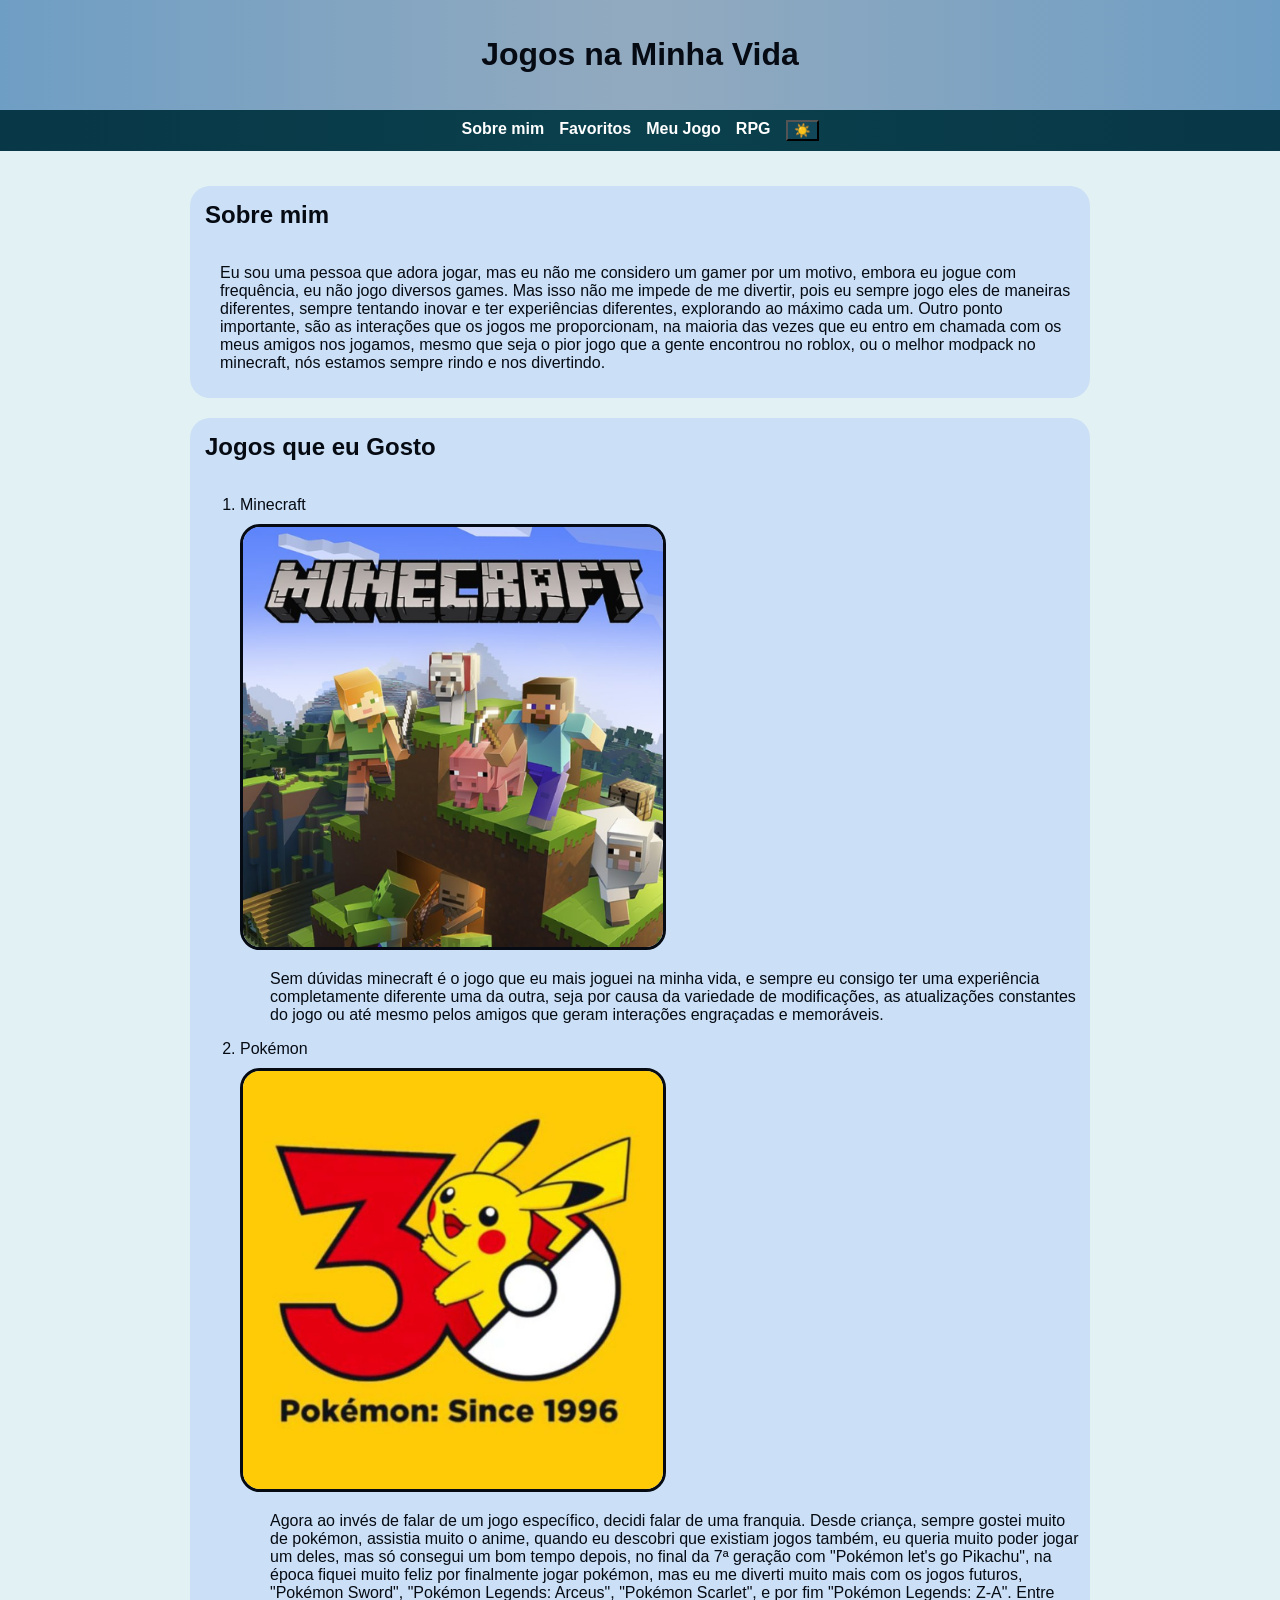
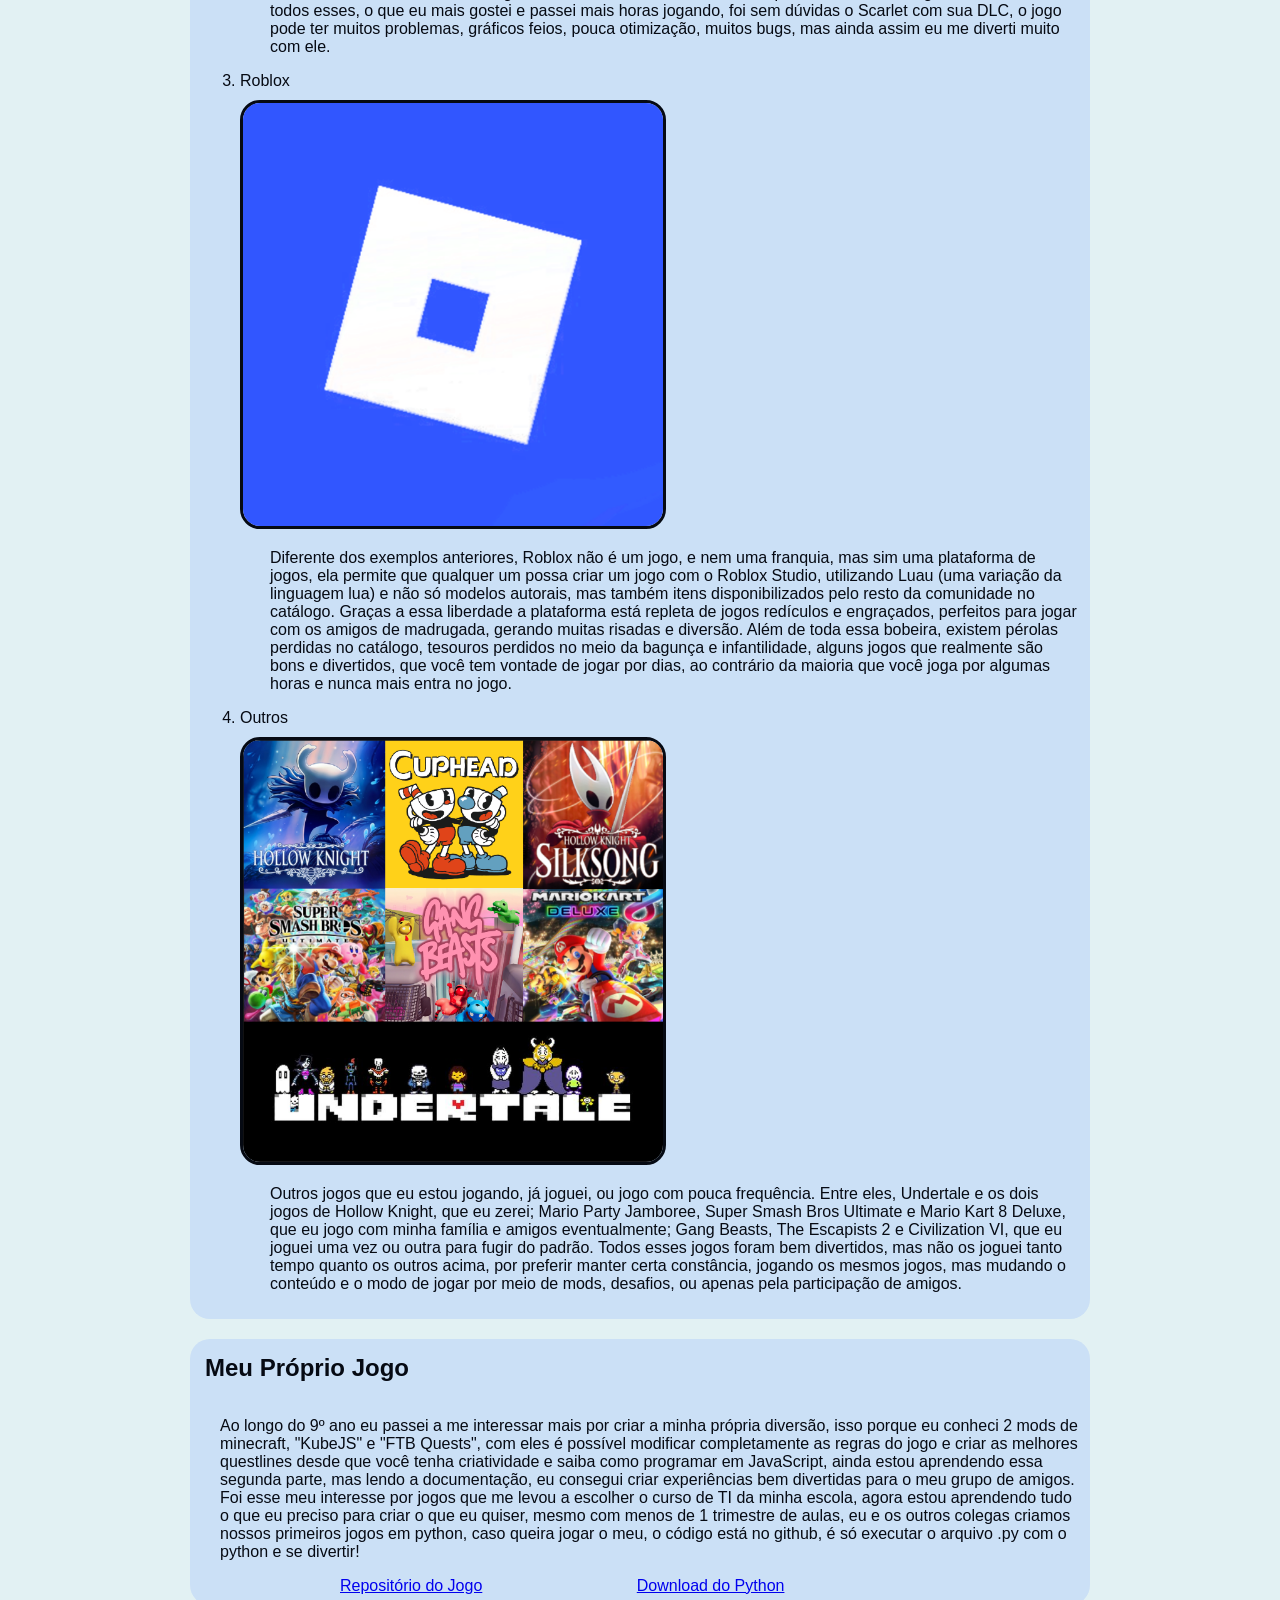
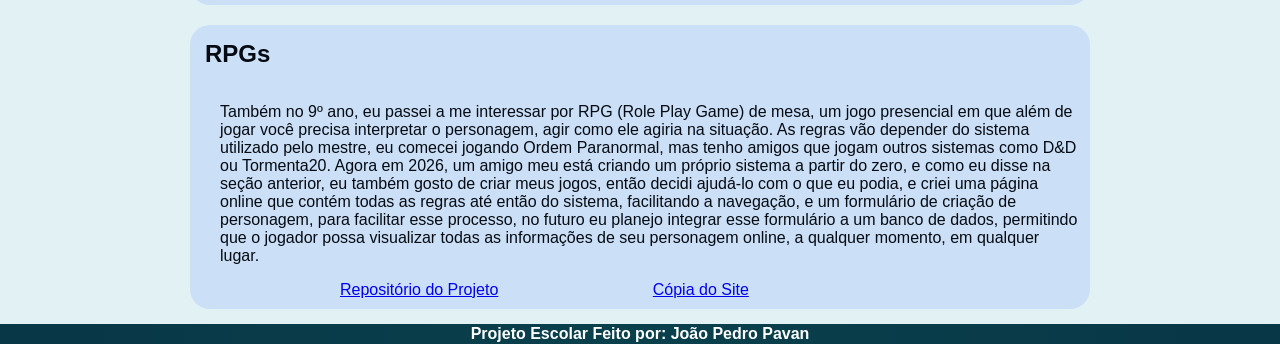
<file: index.html>
<!DOCTYPE html>
<html lang="pt-br">
<head>
    <meta charset="UTF-8">
    <meta name="viewport" content="width=device-width, initial-scale=1.0">
    <link rel="stylesheet" href="css/style.css">
    <title>Jogos</title>
</head>
<body>
    <header>
        <h1>Jogos na Minha Vida</h1>
    </header>

    <nav>
        <a href="#sobre">Sobre mim</a>
        <a href="#preferencias">Favoritos</a>
        <a href="#meu_jogo">Meu Jogo</a>
        <a href="#rpg">RPG</a>
        <button class="theme">☀️</button>
    </nav>

    <main>
        <section id="sobre">
            <h2>Sobre mim</h2>
            <p>
                Eu sou uma pessoa que adora jogar, mas eu não me considero um gamer por um motivo, embora eu jogue com frequência, eu não jogo diversos games. Mas isso não me impede de 
                me divertir, pois eu sempre jogo eles de maneiras diferentes, sempre tentando inovar e ter experiências diferentes, explorando ao máximo cada um. Outro ponto importante, são
                as interações que os jogos me proporcionam, na maioria das vezes que eu entro em chamada com os meus amigos nos jogamos, mesmo que seja o pior jogo que a gente encontrou no roblox,
                ou o melhor modpack no minecraft, nós estamos sempre rindo e nos divertindo.
            </p>
        </section>

        <section id="preferencias">
            <h2>Jogos que eu Gosto</h2>
            <ol>
                <li>Minecraft</li>
                <img id="mine" src="imagem/Mine.png" alt="Minecraft">
                <p>
                    Sem dúvidas minecraft é o jogo que eu mais joguei na minha vida, e sempre eu consigo ter uma experiência completamente diferente uma da outra, seja por causa da 
                    variedade de modificações, as atualizações constantes do jogo ou até mesmo pelos amigos que geram interações engraçadas e memoráveis.
                </p>

                <li>Pokémon</li>
                <img id="pkmn" src="imagem/Pkmn.png" alt="Pokémon">
                <p>
                    Agora ao invés de falar de um jogo específico, decidi falar de uma franquia. Desde criança, sempre gostei muito de pokémon, assistia muito o anime, quando eu 
                    descobri que existiam jogos também, eu queria muito poder jogar um deles, mas só consegui um bom tempo depois, no final da 7ª geração com "Pokémon let's go Pikachu", na 
                    época fiquei muito feliz por finalmente jogar pokémon, mas eu me diverti muito mais com os jogos futuros, "Pokémon Sword", "Pokémon Legends: Arceus", "Pokémon 
                    Scarlet", e por fim "Pokémon Legends: Z-A". Entre todos esses, o que eu mais gostei e passei mais horas jogando, foi sem dúvidas o Scarlet com sua DLC, o jogo 
                    pode ter muitos problemas, gráficos feios, pouca otimização, muitos bugs, mas ainda assim eu me diverti muito com ele.
                </p>

                <li>Roblox</li>
                <img id="robux" src="imagem/Robux.png" alt="Roblox">
                <p>
                    Diferente dos exemplos anteriores, Roblox não é um jogo, e nem uma franquia, mas sim uma plataforma de jogos, ela permite que qualquer um possa criar um jogo com 
                    o Roblox Studio, utilizando Luau (uma variação da linguagem lua) e não só modelos autorais, mas também itens disponibilizados pelo resto da comunidade no catálogo. 
                    Graças a essa liberdade a plataforma está repleta de jogos redículos e engraçados, perfeitos para jogar com os amigos de madrugada, gerando muitas risadas e 
                    diversão. Além de toda essa bobeira, existem pérolas perdidas no catálogo, tesouros perdidos no meio da bagunça e infantilidade, alguns jogos que realmente são 
                    bons e divertidos, que você tem vontade de jogar por dias, ao contrário da maioria que você joga por algumas horas e nunca mais entra no jogo. 
                </p>

                <li>Outros</li>
                <img src="imagem/Outros.png" alt="Outros">
                <p>
                    Outros jogos que eu estou jogando, já joguei, ou jogo com pouca frequência. Entre eles, Undertale e os dois jogos de Hollow Knight, que eu zerei; Mario Party Jamboree, 
                    Super Smash Bros Ultimate e Mario Kart 8 Deluxe, que eu jogo com minha família e amigos eventualmente; Gang Beasts, The Escapists 2 e Civilization VI, que eu joguei uma 
                    vez ou outra para fugir do padrão. Todos esses jogos foram bem divertidos, mas não os joguei tanto tempo quanto os outros acima, por 
                    preferir manter certa constância, jogando os mesmos jogos, mas mudando o conteúdo e o modo de jogar por meio de mods, desafios, ou apenas pela participação de amigos.
                </p>
            </ol>
        </section>

        <section id="meu_jogo">
            <h2>Meu Próprio Jogo</h2>
            <p>
                Ao longo do 9º ano eu passei a me interessar mais por criar a minha própria diversão, isso porque eu conheci 2 mods de minecraft, "KubeJS" e "FTB Quests", com eles é possível 
                modificar completamente as regras do jogo e criar as melhores questlines desde que você tenha criatividade e saiba como programar em JavaScript, ainda estou aprendendo essa segunda 
                parte, mas lendo a documentação, eu consegui criar experiências bem divertidas para o meu grupo de amigos. Foi esse meu interesse por jogos que me levou a escolher o curso de 
                TI da minha escola, agora estou aprendendo tudo o que eu preciso para criar o que eu quiser, mesmo com menos de 1 trimestre de aulas, eu e os outros colegas criamos nossos 
                primeiros jogos em python, caso queira jogar o meu, o código está no github, é só executar o arquivo .py com o python e se divertir!
            </p>
            <a class="link" target="_blank" href="https://github.com/joaopavan-ort/N3">Repositório do Jogo</a>
            <a class="link" target="_blank" href="https://www.python.org/downloads/">Download do Python</a>
        </section>

        <section id="rpg">
            <h2>RPGs</h2>
            <p>
                Também no 9º ano, eu passei a me interessar por RPG (Role Play Game) de mesa, um jogo presencial em que além de jogar você precisa interpretar o personagem, 
                agir como ele agiria na situação. As regras vão depender do sistema utilizado pelo mestre, eu comecei jogando Ordem Paranormal, mas tenho amigos que jogam outros 
                sistemas como D&D ou Tormenta20. Agora em 2026, um amigo meu está criando um próprio sistema a partir do zero, e como eu disse na seção anterior, eu também gosto 
                de criar meus jogos, então decidi ajudá-lo com o que eu podia, e criei uma página online que contém todas as regras até então do sistema, facilitando a navegação, 
                e um formulário de criação de personagem, para facilitar esse processo, no futuro eu planejo integrar esse formulário a um banco de dados, permitindo que o jogador possa 
                visualizar todas as informações de seu personagem online, a qualquer momento, em qualquer lugar.
            </p>
            <a class="link" target="_blank" href="https://github.com/joaopavan-pv/Volfatum">Repositório do Projeto</a>
            <a class="link" href="volfatum.html"> Cópia do Site</a>
        </section>
    </main>

    <footer>Projeto Escolar Feito por:  João Pedro Pavan</footer>

    <script>
        const section = document.querySelectorAll("section")
        const tema = document.querySelector(".theme")
        tema.addEventListener("click", () => {
            tema.classList.toggle("active");
            tema.innerText = tema.classList.contains("active") ? "🌙" : "☀️";
            document.body.classList.toggle("dark");
            section.forEach(function(secao) {
                secao.classList.toggle("dark");
            });
        })

        const mineImage = document.querySelector("#mine");
        mineImage.onclick = () => {
        const mySrc = mineImage.getAttribute("src");
        if (mySrc === "imagem/Mine.png") {
            mineImage.setAttribute("src", "imagem/Mine2.png");
        } else {
            mineImage.setAttribute("src", "imagem/Mine.png");
        }
        };

        const pokeImage = document.querySelector("#pkmn");
        pokeImage.onclick = () => {
        const mySrc = pokeImage.getAttribute("src");
        if (mySrc === "imagem/Pkmn.png") {
            pokeImage.setAttribute("src", "imagem/Pkmn2.png");
        } else {
            pokeImage.setAttribute("src", "imagem/Pkmn.png");
        }
        };

        const robuxImage = document.querySelector("#robux");
        robuxImage.onclick = () => {
        const mySrc = robuxImage.getAttribute("src");
        if (mySrc === "imagem/Robux.png") {
            robuxImage.setAttribute("src", "imagem/Robux2.png");
        } else {
            robuxImage.setAttribute("src", "imagem/Robux.png");
        }
        };
    </script>
</body>
</html>
</file>
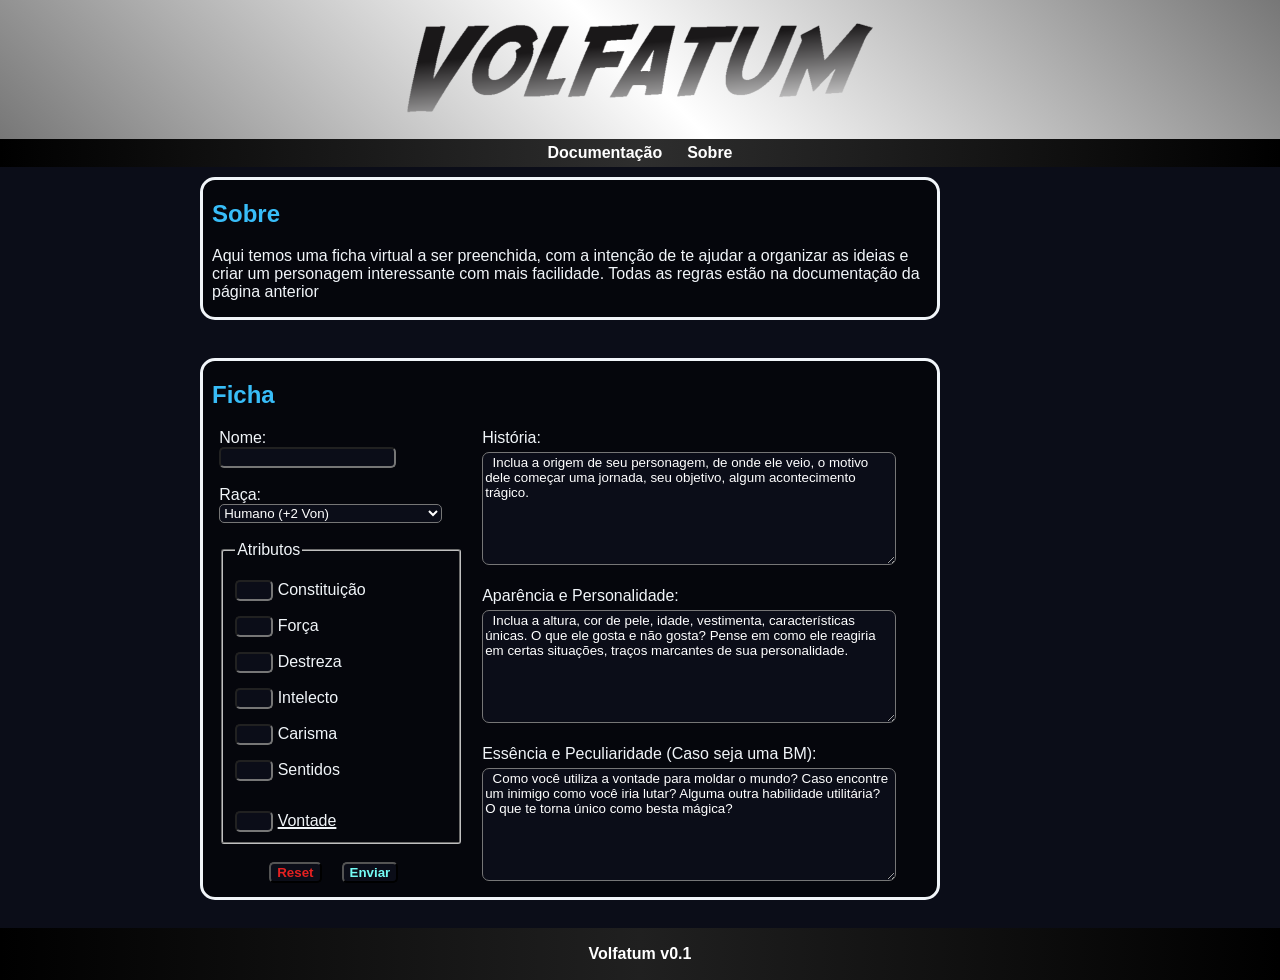
<file: formulario.html>
<!DOCTYPE html>
<html lang="pt-BR">
    <head>
        <meta charset="UTF-8">
        <meta name="viewport" content="width=device-width, initial-scale=1.0">

        <title>Ficha Virtual</title>

        <link rel="stylesheet" href="css/estilo.css">
    </head>

    <body>
        <header>
            <img src="imagem/Volfatum.png" alt="title" height="225px" width="900px">
        </header>

        <nav>
            <a href="volfatum.html">Documentação</a>
            <a href="#criacao">Sobre</a>
        </nav>

        <main>
            <section id="criacao">
                <h2>Sobre</h2>
                <p>
                    Aqui temos uma ficha virtual a ser preenchida, com a intenção de te 
                    ajudar a organizar as ideias e criar um personagem interessante com 
                    mais facilidade. Todas as regras estão na documentação da página 
                    anterior
                </p>
            </section>
            <br>
            
            <section>
                <h2>Ficha</h2>
                <form>
                    <div id="blocos">
                        <div class="bloco">
                            <label for="nome">Nome:</label><br>
                            <input id="nome" type="text"><br><br>

                            <label for="raca">Raça:</label><br>
                            <select id="raca">
                                <optgroup label="Hominídeos">
                                    <option value="humano">Humano (+2 Von)</label>

                                    <option value="elfo">Elfo (+1 Car, +1 Des, +1 Von)</option>

                                    <option value="anao">Anão (+1 For, +1 Con, +1 Von)</option>

                                    <option value="goblin">Goblin (+1 Int, +1 Sen, +1 Von)</option>

                                    <option value="orc">Orc (+1 For, +1 Sen, +1 Von)</option>
                                </optgroup>
                                
                                <optgroup label="Bestas Mágicas">
                                    <option value="constructo">Constructo (+2 Con, +2 For/Int)</option>

                                    <option value="fantasioso">Fantasioso (+2 Car, +2 Int)</option>

                                    <option value="florestal">Florestal (+2 Sen, +2 Des/For)</option>
                                </optgroup>
                            </select><br><br>
                            
                            <fieldset id="atrBox">
                                <legend>Atributos</legend>
                                
                                <input class="atr" type="number" id="Con" min="-1" max="3">
                                <label for="Con">Constituição</label><br>

                                <input class="atr" type="number" id="For" min="-1" max="3">
                                <label for="For">Força</label><br>

                                <input class="atr" type="number" id="Des" min="-1" max="3">
                                <label for="Des">Destreza</label><br>

                                <input class="atr" type="number" id="Int" min="-1" max="3">
                                <label for="Int">Intelecto</label><br>

                                <input class="atr" type="number" id="Car" min="-1" max="3">
                                <label for="Car">Carisma</label><br>

                                <input class="atr" type="number" id="Sen" min="-1" max="3">
                                <label for="Sen">Sentidos</label><br>

                                <input class="atr" type="number" id="Von" min="0" max="2" style="margin-top: 30px;">
                                <label for="Von" style="text-decoration: underline; text-decoration-thickness: 2px;">Vontade</label><br>
                            </fieldset>

                            <br>
                            <div id="botoes">
                                <div>
                                    <input style="cursor: pointer; color: #e42121; font-weight: bold;" type="reset" value="Reset">
                                </div>

                                <div>
                                    <input style="cursor: pointer; color: #74fcf5; font-weight: bold;" id="enviar" type="submit" value="Enviar">
                                </div>
                            </div>
                        </div>
                        <br>
                        <div class="bloco" id="txt">
                            <label for="lore">História:</label><br>
                            <textarea class="txtBox" id="lore">  Inclua a origem de seu personagem, de onde ele veio, o motivo dele começar uma jornada, seu objetivo, algum acontecimento trágico.</textarea>
                            <br><br>

                            <label for="apr">Aparência e Personalidade:</label><br>
                            <textarea class="txtBox" id="apr">  Inclua a altura, cor de pele, idade, vestimenta, características únicas. O que ele gosta e não gosta? Pense em como ele reagiria em certas situações, traços marcantes de sua personalidade.</textarea>
                            <br><br>

                            <label for="ess">Essência e Peculiaridade (Caso seja uma BM):</label><br>
                            <textarea class="txtBox" id="ess">  Como você utiliza a vontade para moldar o mundo? Caso encontre um inimigo como você iria lutar? Alguma outra habilidade utilitária? O que te torna único como besta mágica?</textarea>
                        </div>
                    </div>
                </form>
            </section>
            <br>
        </main>

        <footer>
            <p>Volfatum v0.1</p>
        </footer>
    </body>
</html>
</file>
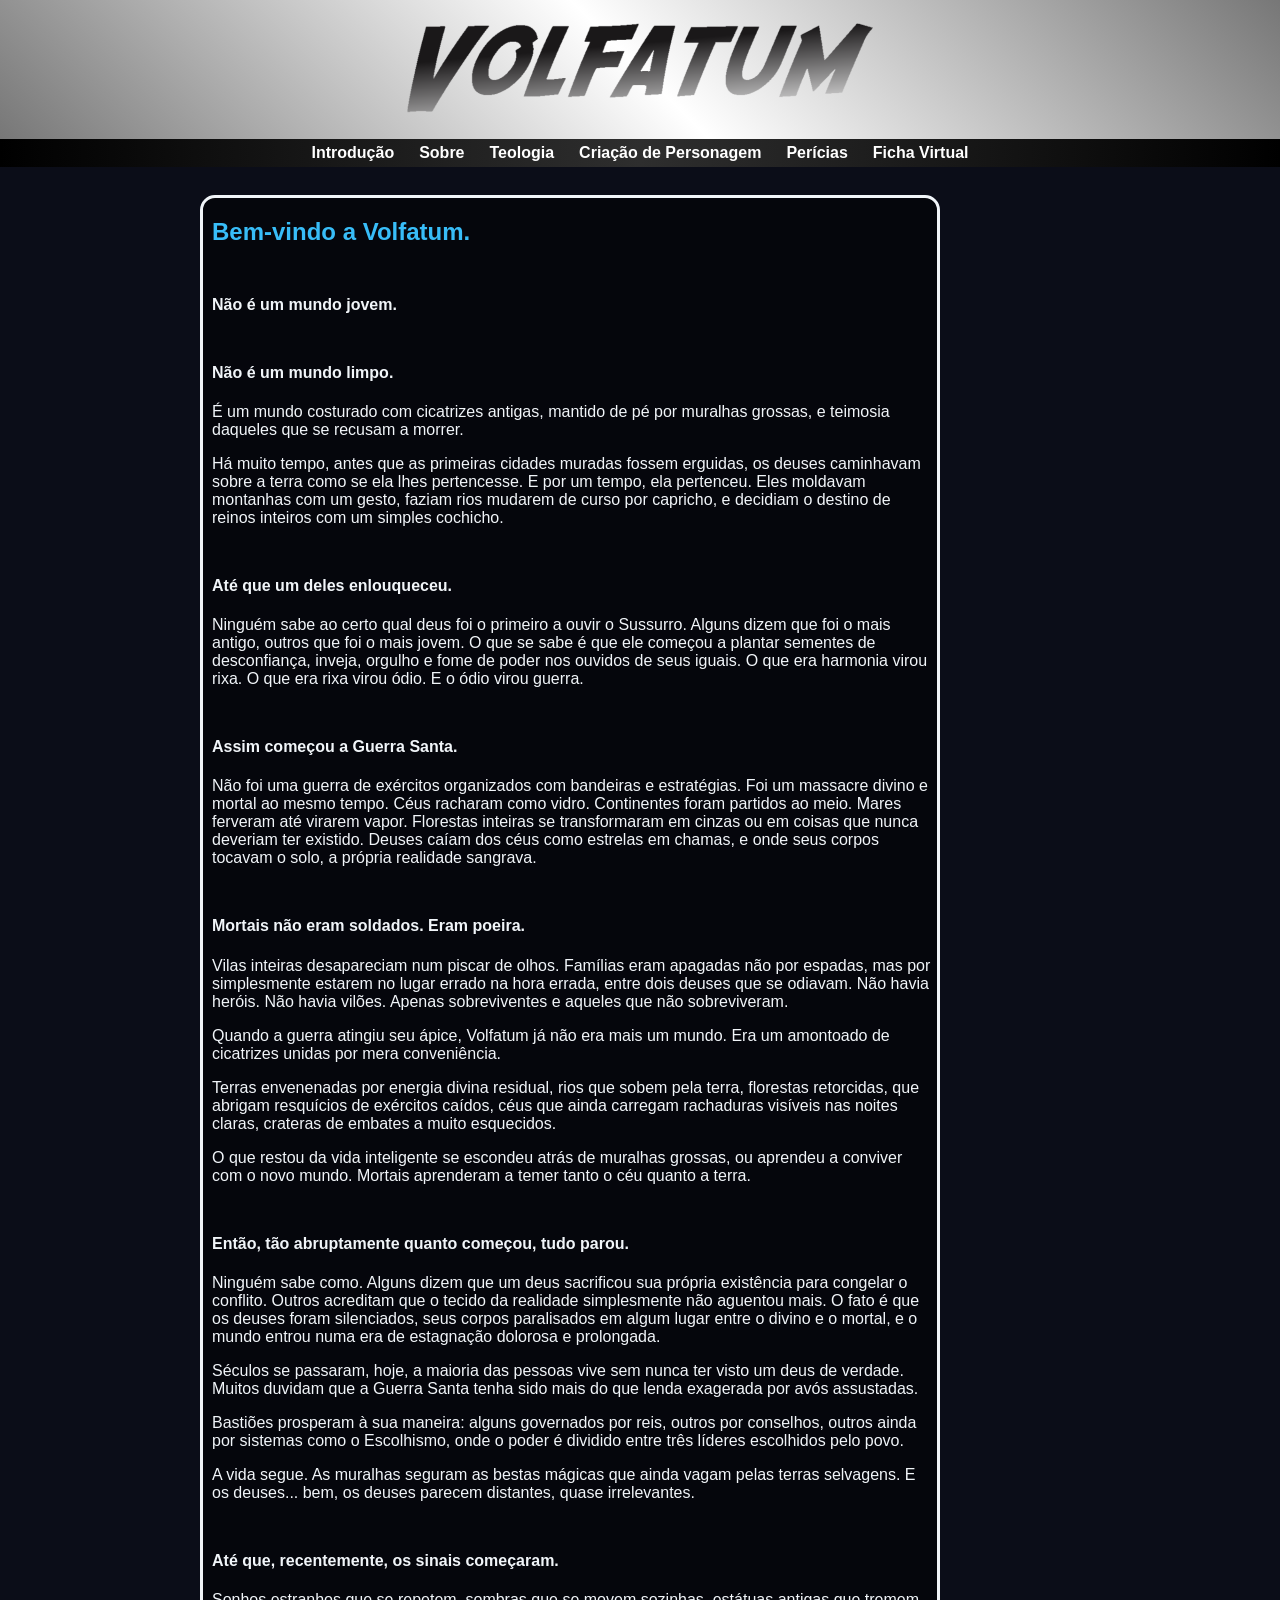
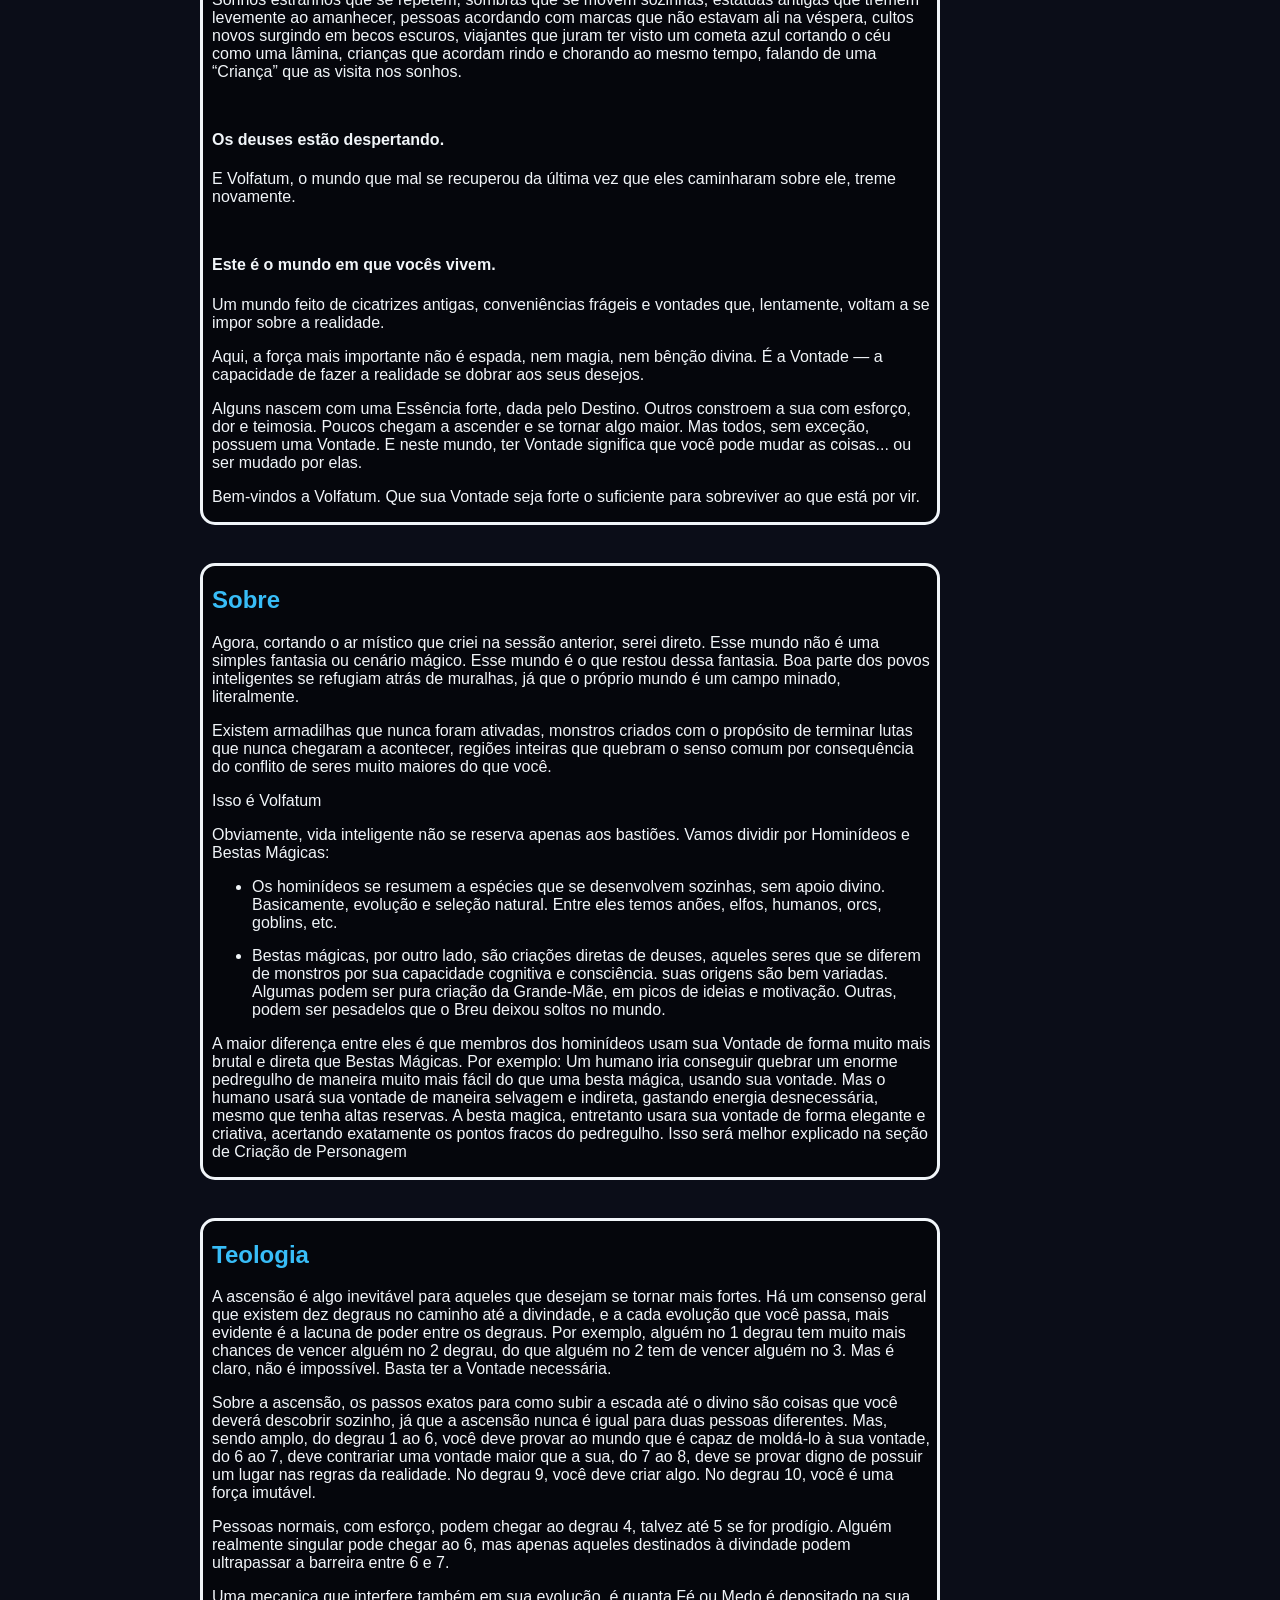
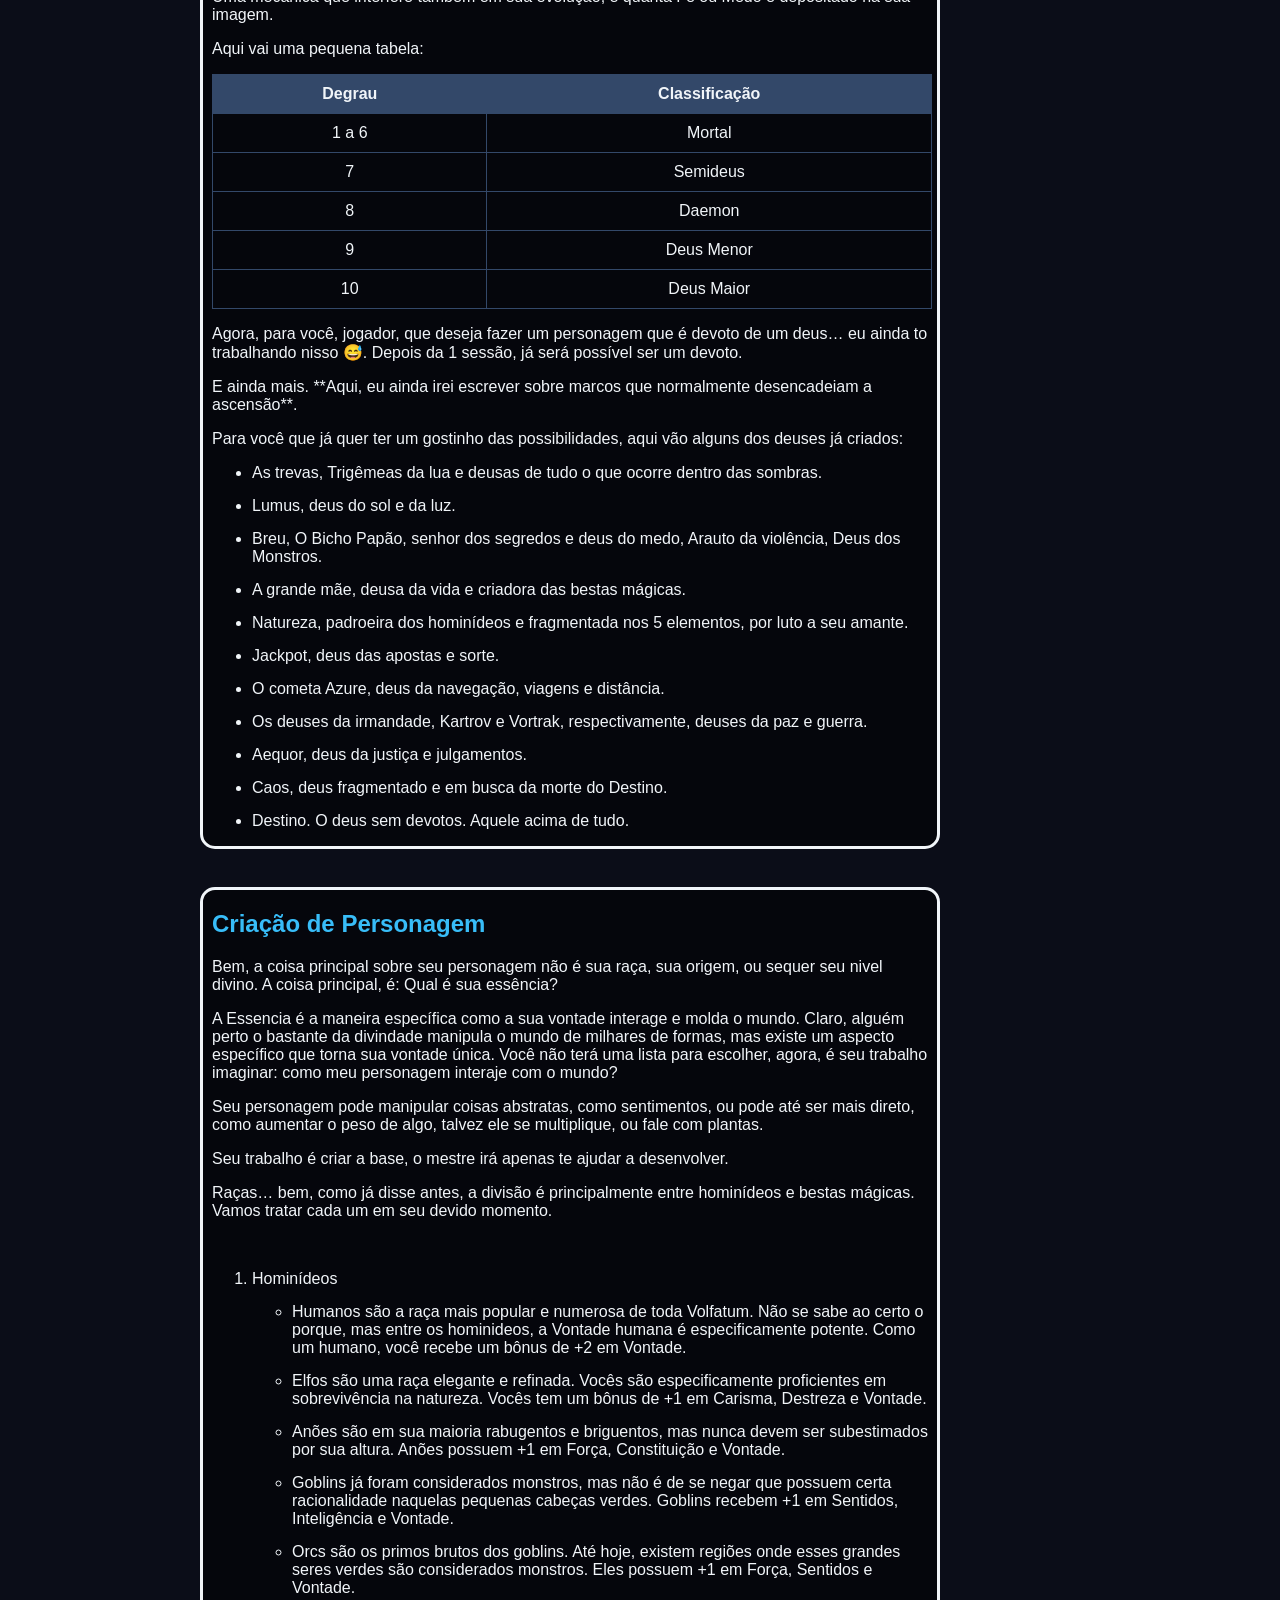
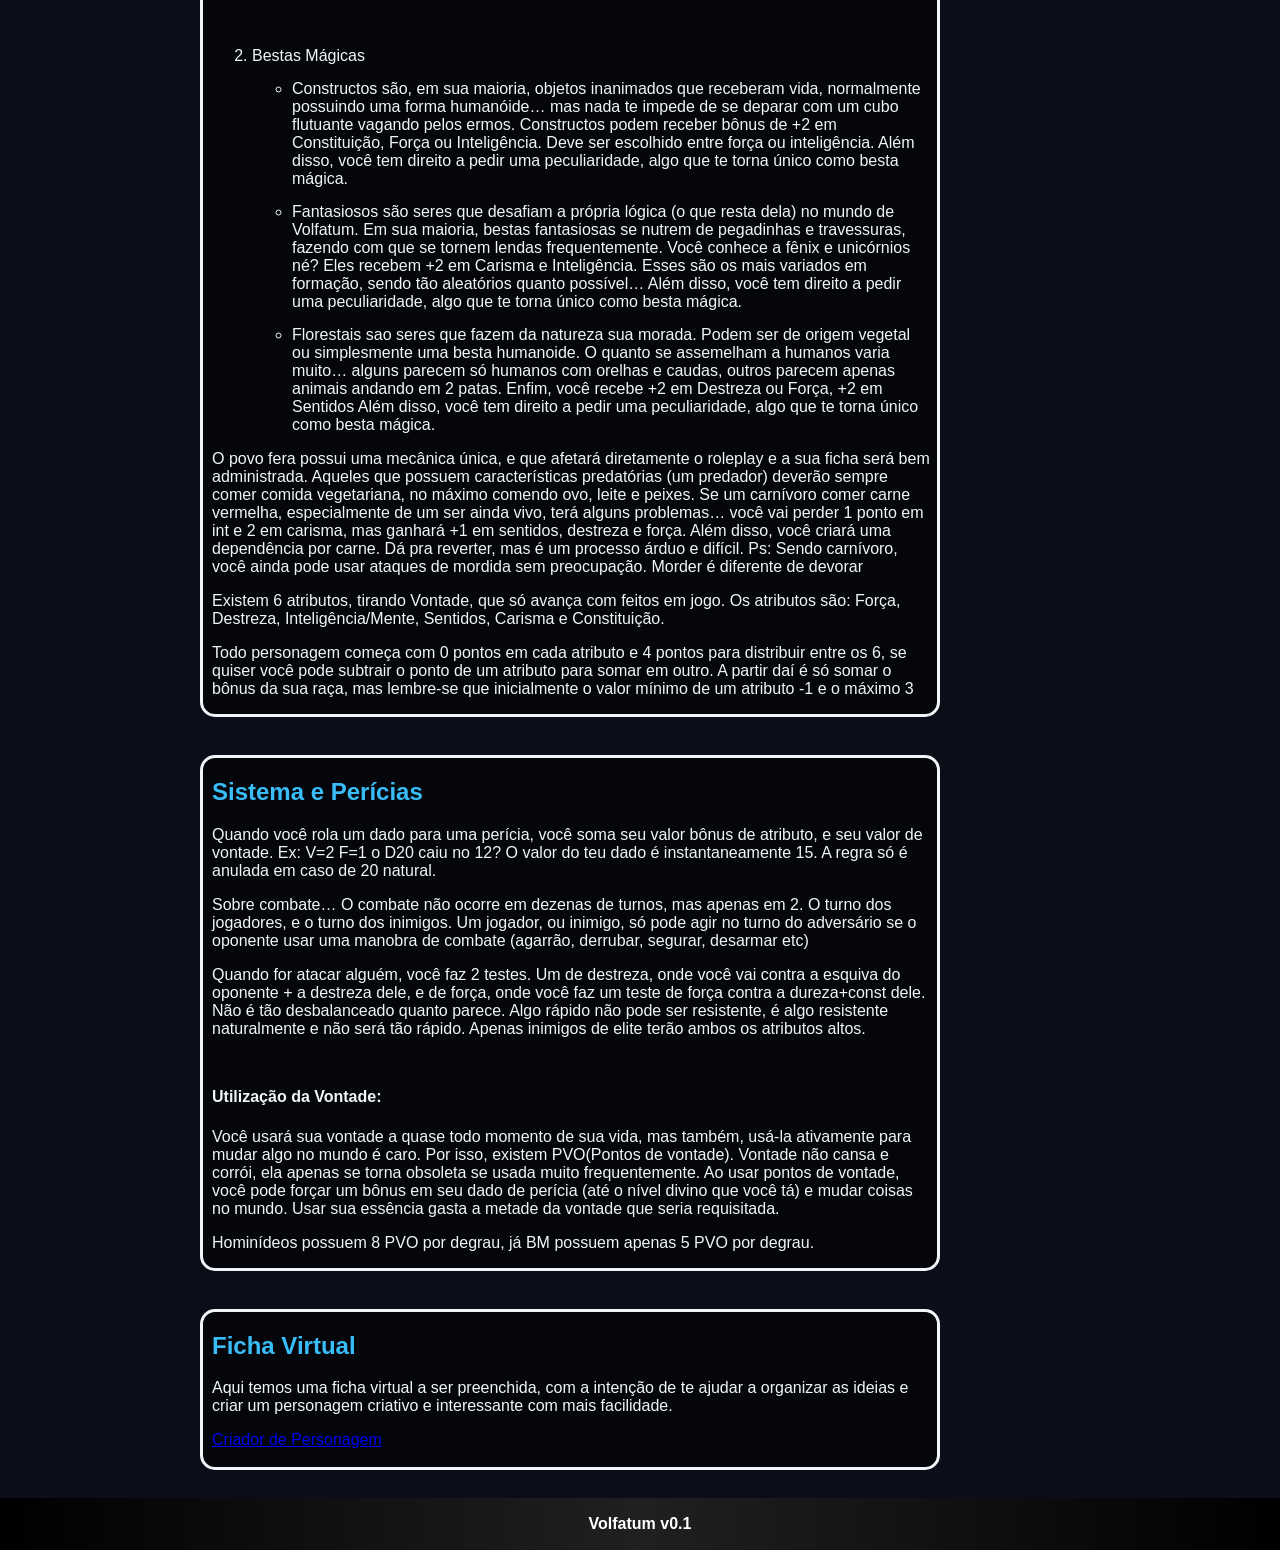
<file: volfatum.html>
<!DOCTYPE html>
<html lang="pt-BR">
    <head>
        <meta charset="UTF-8">
        <meta name="viewport" content="width=device-width, initial-scale=1.0">

        <title>Volfatum</title>

        <link rel="stylesheet" href="css/estilo.css">
    </head>

    <body>
        <header>
            <img src="imagem/Volfatum.png" alt="title" height="225px" width="900px">
        </header>

        <nav>
            <a href="#intro">Introdução</a>
            <a href="#sobre">Sobre</a>
            <a href="#teo">Teologia</a>
            <a href="#person">Criação de Personagem</a>
            <a href="#sistema">Perícias</a>
            <a href="formulario.html">Ficha Virtual</a>
        </nav>

        <main>
            <br>
            <section id="intro">
                <h2>Bem-vindo a Volfatum.</h2>
                <h4>Não é um mundo jovem.</h4>
                <h4>Não é um mundo limpo.</h4>

                <p>É um mundo costurado com cicatrizes antigas, mantido de pé por muralhas grossas, e teimosia 
                    daqueles que se recusam a morrer.</p>

                <p>Há muito tempo, antes que as primeiras cidades muradas fossem erguidas, os deuses caminhavam
                    sobre a terra como se ela lhes pertencesse. E por um tempo, ela pertenceu. Eles moldavam 
                    montanhas com um gesto, faziam rios mudarem de curso por capricho, e decidiam o destino de 
                    reinos inteiros com um simples cochicho.</p>

                <h4>Até que um deles enlouqueceu.</h4>

                <p>Ninguém sabe ao certo qual deus foi o primeiro a ouvir o Sussurro. Alguns dizem que foi o mais 
                    antigo, outros que foi o mais jovem. O que se sabe é que ele começou a plantar sementes de 
                    desconfiança, inveja, orgulho e fome de poder nos ouvidos de seus iguais. O que era harmonia 
                    virou rixa. O que era rixa virou ódio. E o ódio virou guerra.</p>

                <h4>Assim começou a Guerra Santa.</h4>

                <p>Não foi uma guerra de exércitos organizados com bandeiras e estratégias. Foi um massacre divino 
                    e mortal ao mesmo tempo. Céus racharam como vidro. Continentes foram partidos ao meio. Mares 
                    ferveram até virarem vapor. Florestas inteiras se transformaram em cinzas ou em coisas que nunca 
                    deveriam ter existido. Deuses caíam dos céus como estrelas em chamas, e onde seus corpos tocavam 
                    o solo, a própria realidade sangrava.</p>

                <h4>Mortais não eram soldados. Eram poeira.</h4>

                <p>Vilas inteiras desapareciam num piscar de olhos. Famílias eram apagadas não por espadas, mas por 
                    simplesmente estarem no lugar errado na hora errada, entre dois deuses que se odiavam. Não havia 
                    heróis. Não havia vilões. Apenas sobreviventes e aqueles que não sobreviveram.</p>

                <p>Quando a guerra atingiu seu ápice, Volfatum já não era mais um mundo. Era um amontoado de cicatrizes 
                    unidas por mera conveniência.</p>

                <p>Terras envenenadas por energia divina residual, rios que sobem pela terra, florestas retorcidas, que 
                    abrigam resquícios de exércitos caídos, céus que ainda carregam rachaduras visíveis nas noites claras, 
                    crateras de embates a muito esquecidos.</p>

                <p>O que restou da vida inteligente se escondeu atrás de muralhas grossas, ou aprendeu a conviver com o 
                    novo mundo. Mortais aprenderam a temer tanto o céu quanto a terra.</p>

                <h4>Então, tão abruptamente quanto começou, tudo parou.</h4>

                <p>Ninguém sabe como. Alguns dizem que um deus sacrificou sua própria existência para congelar o conflito. 
                    Outros acreditam que o tecido da realidade simplesmente não aguentou mais. O fato é que os deuses foram 
                    silenciados, seus corpos paralisados em algum lugar entre o divino e o mortal, e o mundo entrou numa 
                    era de estagnação dolorosa e prolongada.</p>

                <p>Séculos se passaram, hoje, a maioria das pessoas vive sem nunca ter visto um deus de verdade. 
                    Muitos duvidam que a Guerra Santa tenha sido mais do que lenda exagerada por avós assustadas.</p>

                <p>Bastiões prosperam à sua maneira: alguns governados por reis, outros por conselhos, outros ainda 
                    por sistemas como o Escolhismo, onde o poder é dividido entre três líderes escolhidos pelo povo.</p>

                <p>A vida segue. As muralhas seguram as bestas mágicas que ainda vagam pelas terras selvagens. 
                    E os deuses... bem, os deuses parecem distantes, quase irrelevantes.</p>

                <h4>Até que, recentemente, os sinais começaram.</h4>

                <p>Sonhos estranhos que se repetem, sombras que se movem sozinhas, estátuas antigas que tremem 
                    levemente ao amanhecer, pessoas acordando com marcas que não estavam ali na véspera, cultos 
                    novos surgindo em becos escuros, viajantes que juram ter visto um cometa azul cortando o céu 
                    como uma lâmina, crianças que acordam rindo e chorando ao mesmo tempo, falando de uma “Criança” 
                    que as visita nos sonhos.</p>

                <h4>Os deuses estão despertando.</h4>

                <p>E Volfatum, o mundo que mal se recuperou da última vez que eles caminharam sobre ele, 
                    treme novamente.</p>

                <h4>Este é o mundo em que vocês vivem.</h4>

                <p>Um mundo feito de cicatrizes antigas, conveniências frágeis e vontades que, lentamente, 
                    voltam a se impor sobre a realidade.</p>

                <p>Aqui, a força mais importante não é espada, nem magia, nem bênção divina. É a Vontade — a 
                    capacidade de fazer a realidade se dobrar aos seus desejos.</p>

                <p>Alguns nascem com uma Essência forte, dada pelo Destino. Outros constroem a sua com esforço, 
                    dor e teimosia. Poucos chegam a ascender e se tornar algo maior. Mas todos, sem exceção, 
                    possuem uma Vontade. E neste mundo, ter Vontade significa que você pode mudar as coisas... 
                    ou ser mudado por elas.</p>

                <p>Bem-vindos a Volfatum. Que sua Vontade seja forte o suficiente para sobreviver ao que está por vir.</p>
            </section>

            <br>
            <section id="sobre">
                <h2>Sobre</h2>

                <p>Agora, cortando o ar místico que criei na sessão anterior, serei direto. Esse mundo não é uma 
                    simples fantasia ou cenário mágico. Esse mundo é o que restou dessa fantasia. Boa parte dos povos inteligentes se refugiam atrás de muralhas, já que o próprio mundo é um campo minado, literalmente.</p>
                <p>Existem armadilhas que nunca foram ativadas, monstros criados com o propósito de terminar lutas que nunca chegaram a acontecer, regiões inteiras que quebram o senso comum por consequência do conflito de seres muito maiores do que você.</p>
                <p>Isso é Volfatum</p>
                <p>Obviamente, vida inteligente não se reserva apenas aos bastiões. Vamos dividir por Hominídeos e Bestas Mágicas:</p>
                <ul>
                    <li>Os hominídeos se resumem a espécies que se desenvolvem sozinhas, sem apoio divino. Basicamente, evolução e seleção natural. Entre eles temos anões, elfos, humanos, orcs, goblins, etc.</li>
                    <li>Bestas mágicas, por outro lado, são criações diretas de deuses, aqueles seres que se diferem de monstros por sua capacidade cognitiva e consciência. suas origens são bem variadas. Algumas podem ser pura criação da Grande-Mãe, em picos de ideias e motivação. Outras, podem ser pesadelos que o Breu deixou soltos no mundo.</li>
                </ul>
                <p>A maior diferença entre eles é que membros dos hominídeos usam sua Vontade de forma muito mais brutal e direta que Bestas Mágicas. Por exemplo: Um humano iria conseguir quebrar um enorme pedregulho de maneira muito mais fácil do que uma besta mágica, usando sua vontade. Mas o humano usará sua vontade de maneira selvagem e indireta, gastando energia desnecessária, mesmo que tenha altas reservas. A besta magica, entretanto usara sua vontade de forma elegante e criativa, acertando exatamente os pontos fracos do pedregulho. Isso será melhor explicado na seção de Criação de Personagem</p>
            </section>

            <br>
            <section id="teo">
            <h2>Teologia</h2>

                <p>A ascensão é algo inevitável para aqueles que desejam se tornar mais fortes. Há um consenso geral que existem dez degraus no caminho até a divindade, e a cada evolução que você passa, mais evidente é a lacuna de poder entre os degraus. Por exemplo, alguém no 1 degrau tem muito mais chances de vencer alguém no 2 degrau, do que alguém no 2 tem de vencer alguém no 3. Mas é claro, não é impossível. Basta ter a Vontade necessária.</p>
                <p>Sobre a ascensão, os passos exatos para como subir a escada até o divino são coisas que você deverá descobrir sozinho, já que a ascensão nunca é igual para duas pessoas diferentes. Mas, sendo amplo, do degrau 1 ao 6, você deve provar ao mundo que é capaz de moldá-lo à sua vontade, do 6 ao 7, deve contrariar uma vontade maior que a sua, do 7 ao 8, deve se provar digno de possuir um lugar nas regras da realidade. No degrau 9, você deve criar algo. No degrau 10, você é uma força imutável.</p>
                <p>Pessoas normais, com esforço, podem chegar ao degrau 4, talvez até 5 se for prodígio. Alguém realmente singular pode chegar ao 6, mas apenas aqueles destinados à divindade podem ultrapassar a barreira entre 6 e 7. </p>
                <p>Uma mecanica que interfere também em sua evolução, é quanta Fé ou Medo é depositado na sua imagem.</p>
                <p>Aqui vai uma pequena tabela:</p>
                <table>
                    <tr>
                        <th>Degrau</th>
                        <th>Classificação</th>
                    </tr>
                    <tr>
                        <td>1 a 6</td>
                        <td>Mortal</td>
                    </tr>
                    <tr>
                        <td>7</td>
                        <td>Semideus</td>
                    </tr>
                    <tr>
                        <td>8</td>
                        <td>Daemon</td>
                    </tr>
                    <tr>
                        <td>9</td>
                        <td>Deus Menor</td>
                    </tr>
                    <tr>
                        <td>10</td>
                        <td>Deus Maior</td>
                    </tr>
                </table>
                <p>Agora, para você, jogador, que deseja fazer um personagem que é devoto de um deus… eu ainda to trabalhando nisso 😅. Depois da 1 sessão, já será possível ser um devoto.</p>
                <p>E ainda mais. **Aqui, eu ainda irei escrever sobre marcos que normalmente desencadeiam a ascensão**.</p>
                <p>Para você que já quer ter um gostinho das possibilidades, aqui vão alguns dos deuses já criados:</p>
                <ul>
                    <li>As trevas, Trigêmeas da lua e deusas de tudo o que ocorre dentro das sombras.</li>
                    <li>Lumus, deus do sol e da luz.</li>
                    <li>Breu, O Bicho Papão, senhor dos segredos e deus do medo, Arauto da violência, Deus dos Monstros.</li>
                    <li>A grande mãe, deusa da vida e criadora das bestas mágicas.</li>
                    <li>Natureza, padroeira dos hominídeos e fragmentada nos 5 elementos, por luto a seu amante.</li>
                    <li>Jackpot, deus das apostas e sorte.</li>
                    <li>O cometa Azure, deus da navegação, viagens e distância.</li>
                    <li>Os deuses da irmandade, Kartrov e Vortrak, respectivamente, deuses da paz e guerra.</li>
                    <li>Aequor, deus da justiça e julgamentos.</li>
                    <li>Caos, deus fragmentado e em busca da morte do Destino.</li>
                    <li>Destino. O deus sem devotos. Aquele acima de tudo.</li>
                </ul>
            </section>
            <br>

            <section id="person">
                <h2>Criação de Personagem</h2>

                <p>Bem, a coisa principal sobre seu personagem não é sua raça, sua origem, ou sequer seu nivel divino. A coisa principal, é: Qual é sua essência?</p>
                <p>A Essencia é a maneira específica como a sua vontade interage e molda o mundo. Claro, alguém perto o bastante da divindade manipula o mundo de milhares de formas, mas existe um aspecto específico que torna sua vontade única. Você não terá uma lista para escolher, agora, é seu trabalho imaginar: como meu personagem interaje com o mundo? </p>
                <p>Seu personagem pode manipular coisas abstratas, como sentimentos, ou pode até ser mais direto, como aumentar o peso de algo, talvez ele se multiplique, ou fale com plantas.</p>
                <p>Seu trabalho é criar a base, o mestre irá apenas te ajudar a desenvolver.</p>
                <p>Raças… bem, como já disse antes, a divisão é principalmente entre hominídeos e bestas mágicas. Vamos tratar cada um em seu devido momento.</p>
                <ol>
                    <li>Hominídeos</li>
                    <ul>
                        <li>Humanos são a raça mais popular e numerosa de toda Volfatum. Não se sabe ao certo o porque, mas entre os hominideos, a Vontade humana é especificamente potente. Como um humano, você recebe um bônus de +2 em Vontade.</li>
                        <li>Elfos são uma raça elegante e refinada. Vocês são especificamente proficientes em sobrevivência na natureza. Vocês tem um bônus de +1 em Carisma, Destreza e Vontade.</li>
                        <li>Anões são em sua maioria rabugentos e briguentos, mas nunca devem ser subestimados por sua altura. Anões possuem +1 em Força, Constituição e Vontade.</li>
                        <li>Goblins já foram considerados monstros, mas não é de se negar que possuem certa racionalidade naquelas pequenas cabeças verdes. Goblins recebem +1 em Sentidos, Inteligência e Vontade.</li>
                        <li>Orcs são os primos brutos dos goblins. Até hoje, existem regiões onde esses grandes seres verdes são considerados monstros. Eles possuem +1 em Força, Sentidos e Vontade.</li>
                    </ul>
                    <li>Bestas Mágicas</li>
                    <ul>
                        <li>Constructos são, em sua maioria, objetos inanimados que receberam vida, normalmente possuindo uma forma humanóide… mas nada te impede de se deparar com um cubo flutuante vagando pelos ermos. Constructos podem receber bônus de +2 em Constituição, Força ou Inteligência. Deve ser escolhido entre força ou inteligência. Além disso, você tem direito a pedir uma peculiaridade, algo que te torna único como besta mágica.</li>
                        <li>Fantasiosos são seres que desafiam a própria lógica (o que resta dela) no mundo de Volfatum. Em sua maioria, bestas fantasiosas se nutrem de pegadinhas e travessuras, fazendo com que se tornem lendas frequentemente. Você conhece a fênix e unicórnios né? Eles recebem +2 em Carisma e Inteligência. Esses são os mais variados em formação, sendo tão aleatórios quanto possível… Além disso, você tem direito a pedir uma peculiaridade, algo que te torna único como besta mágica.</li>
                        <li>Florestais sao seres que fazem da natureza sua morada. Podem ser de origem vegetal ou simplesmente uma besta humanoide. O quanto se assemelham a humanos varia muito… alguns parecem só humanos com orelhas e caudas, outros parecem apenas animais andando em 2 patas. Enfim, você recebe +2 em Destreza ou Força, +2 em Sentidos Além disso, você tem direito a pedir uma peculiaridade, algo que te torna único como besta mágica.</li>
                    </ul>
                </ol>
                <p>O povo fera possui uma mecânica única, e que afetará diretamente o roleplay e a sua ficha será bem administrada. Aqueles que possuem características predatórias (um predador) deverão sempre comer comida vegetariana, no máximo comendo ovo, leite e peixes. Se um carnívoro comer carne vermelha, especialmente de um ser ainda vivo, terá alguns problemas… você vai perder 1 ponto em int e 2 em carisma, mas ganhará +1 em sentidos, destreza e força. Além disso, você criará uma dependência por carne. Dá pra reverter, mas é um processo árduo e difícil. Ps: Sendo carnívoro, você ainda pode usar ataques de mordida sem preocupação. Morder é diferente de devorar</p>
                <p>Existem 6 atributos, tirando Vontade, que só avança com feitos em jogo. Os atributos são: Força, Destreza, Inteligência/Mente, Sentidos, Carisma e Constituição.</p>
                <p>Todo personagem começa com 0 pontos em cada atributo e 4 pontos para distribuir entre os 6, se quiser você pode subtrair o ponto de um atributo para somar em outro. A partir daí é só somar o bônus da sua raça, mas lembre-se que inicialmente o valor mínimo de um atributo -1 e o máximo 3</p>
            </section>

            <br>
            <section id="sistema">
                <h2>Sistema e Perícias</h2>

                <p>Quando você rola um dado para uma perícia, você soma seu valor bônus de atributo, e seu valor de vontade. Ex: V=2 F=1 o D20 caiu no 12? O valor do teu dado é instantaneamente 15. A regra só é anulada em caso de 20 natural.</p>
                <p>Sobre combate… O combate não ocorre em dezenas de turnos, mas apenas em 2. O turno dos jogadores, e o turno dos inimigos. Um jogador, ou inimigo, só pode agir no turno do adversário se o oponente usar uma manobra de combate (agarrão, derrubar, segurar, desarmar etc)</p>
                <p>Quando for atacar alguém, você faz 2 testes. Um de destreza, onde você vai contra a esquiva do oponente + a destreza dele, e de força, onde você faz um teste de força contra a dureza+const dele. Não é tão desbalanceado quanto parece. Algo rápido não pode ser resistente, é algo resistente naturalmente e não será tão rápido. Apenas inimigos de elite terão ambos os atributos altos.</p>
                <h4>Utilização da Vontade:</h4>
                <p>Você usará sua vontade a quase todo momento de sua vida, mas também, usá-la ativamente para mudar algo no mundo é caro. Por isso, existem PVO(Pontos de vontade). Vontade não cansa e corrói, ela apenas se torna obsoleta se usada muito frequentemente. Ao usar pontos de vontade, você pode forçar um bônus em seu dado de perícia (até o nível divino que você tá) e mudar coisas no mundo. Usar sua essência gasta a metade da vontade que seria requisitada.</p>
                <p>Hominídeos possuem 8 PVO por degrau, já BM possuem apenas 5 PVO por degrau.</p>
            </section>
            <br>

            <section>
                <h2>Ficha Virtual</h2>
                <p> Aqui temos uma ficha virtual a ser preenchida, com a intenção de te ajudar a organizar 
                    as ideias e criar um personagem criativo e interessante com mais facilidade.
                </p>
                <a href="formulario.html">Criador de Personagem</a>
                <br><br>
            </section>
            <br>
        </main>

        <footer>
            <p>Volfatum v0.1</p>
        </footer>
    </body>
</html>
</file>
<file: css/style.css>
body {
    font-family: 'Arial', sans-serif;
    margin: 0;
    padding: 0;
    background-color: #e2f1f3;
    color: #060a13;
}

button {
    background: #124759;
}

section {
    background-color: #cbe0f6;
    border-radius: 20px;
    padding-bottom: 10px;
    padding-right: 10px;
}

/* 🌙 modo escuro */
body.dark {
    background-color: rgb(11, 13, 24);
    color: #f1f5f9;
}

section.dark {
    background-color: #1E3F61;
    color: #f1f5f9;
}

/* Header */
header {
    background: linear-gradient(90deg, #6F9EC4, #92AABF, #6F9EC4);
    text-align: center;
    padding: 15px;
    color: #060a13;
}

/* Footer */
footer {
    background: linear-gradient(90deg, #083747, #0a404c, #083747);
    text-align: center;
    padding: 1px;
    color: white;
    text-decoration: none;
    font-weight: bold;
}

/* Menu */
nav {
    background: linear-gradient(90deg, #083747, #0a404c, #083747);
    display: flex;
    justify-content: center;
    gap: 15px;
    padding: 10px;
}

button {
    background: #124759;
}

nav a {
    color: white;
    text-decoration: none;
    font-weight: bold;
}

nav a:hover {
    color: #38bdf8; /* efeito ao passar o mouse */
}

/* Conteúdo */
main {
    padding: 15px;
}

img {
    border-radius: 20px;
    border-style: solid;
    width: 50%;
    transition: 0.5s;
    background-color: #060a13;
}

img:hover {
    transform: scale(1.025);
}

p {
    padding-left: 30px;
}

h2 {
    padding: 15px;
}

.divisoria {
    background: linear-gradient(90deg, #21c7ff, #8be2ff, #21c7ff);
    color: #21c7ff;
    width: 211.3%;
    margin-left: -220px;
}

/* lista */
ol {
    padding-left: 50px;
}
li {
    margin-top: 10px;
    margin-bottom: 10px;
}

.link {
    margin-left: 150px;
}

/* 📱 TABLET */
@media (min-width: 768px) {
    .container {
        flex-direction: row;
        justify-content: center;
    }
}

/* 💻 DESKTOP */
@media (min-width: 1024px) {
    main {
        max-width: 900px;
        margin: auto;
    }
}
</file>
<file: css/estilo.css>
body {
    font-family: 'Arial', sans-serif;
    margin: 0;
    padding: 0;
    background-color: rgb(11, 13, 24);
    color: #f1f5f9;
}

/* Header */
header {
    background: linear-gradient(45deg, #777777, #ffffff, #777777);
    text-align: center;
    width: 100%;
}

header img {
    width: 40%;
    height: auto;
}

/* Footer */
footer {
    background: linear-gradient(90deg, #000000, #202020, #000000);
    text-align: center;
    padding: 1px;
    color: white;
    text-decoration: none;
    font-weight: bold;
}

/* Menu */
nav {
    background: linear-gradient(90deg, #000000, #2e2e2e, #000000);
    display: flex;
    justify-content: center;
    gap: 25px;
    padding-top: 5px;
    padding-bottom: 5px;
    width: 100%;
    max-height: 100%;
}

nav a {
    color: white;
    text-decoration: none;
    font-weight: bold;
}

nav a:hover {
    color: #38bdf8; /* efeito ao passar o mouse */
}

/* Conteúdo */
main {
    justify-items: center;
}

section {
    justify-items: center;
    border-radius: 15px;
    margin: 10px;
    width: 80%;
    border-style: solid;
    background-color: rgb(5, 6, 12);
    padding-left: 1%;
    padding-right: 0.5%;
}

h2 {
    margin-top: 20px;
    color: #38bdf8;
}

h4 {
    margin-top: 50px;
}

#forms {
    padding-bottom: 15px;
}

/* lista */
ol li {
    margin-top: 50px;
}
ul li {
    margin-top: 15px;
}

/* Tabela */
table {
    width: 100%;
    border-collapse: collapse;
    margin-top: 10px;
}
th, td {
    border: 1px solid #334869;
    padding: 10px;
    text-align: center;
}
th {
    background-color: #334869;
}

/* formulário */
form {
    justify-self: left;
    margin-top: 2%;
    margin-bottom: 2%;
    margin-left: 1%;
    max-width:30%;
    min-width:30%;
}
input {
    background-color: rgb(11, 13, 24);
    border-radius: 5px;
    color: white;
}
select{
    border-radius: 5px;
    background-color: rgb(11, 13, 24);
    color: white;
    cursor: pointer;
}
fieldset {
    border-radius: 3px; 
    width: 200%;
}
.atr {
    margin-top: 15px;
    width: 30px;
}
#txt {
    max-width:210%;
    min-width:210%;
}
.txtBox {
    font-family: 'Arial', sans-serif;
    background-color: rgb(11, 13, 24);
    color: white;
    border-radius: 7px;
    max-width:150%;
    min-width:150%;
    max-height:24%;
    min-height:24%;
    padding-bottom: 50px;
    margin-top: 5px;
}
#botoes {
    display: flex; 
    gap: 50px; 
    margin-left: 75%;
}


/* Responsividade */
@media (min-width: 1024px) {
    main {
        max-width: 900px;
        margin: auto;
    }
    #blocos {
        display: flex;
        gap: 20px;
    }
    .bloco {
        flex: 1;
    }
    .txtBox {
        max-width:100%;
        min-width:100%;
        padding-bottom: 0;
    }
    #atrBox {
        width: 95%;
    }
    #botoes {
    display: auto; 
    gap: 20px;
    margin-left: 30%; 
    }
}

@media (min-width: 745px) {
    main {
        max-width: 900px;
        margin: auto;
    }
    #blocos {
        display: flex;
        gap: 20px;
    }
    .bloco {
        flex: 1;
    }
    .txtBox {
        max-width:90%;
        min-width:90%;
        padding-bottom: 0;
    }
    #atrBox {
        width: 95%;
    }
    #botoes {
    display: auto; 
    gap: 20px;
    margin-left: 50px;
    }
}
</file>
